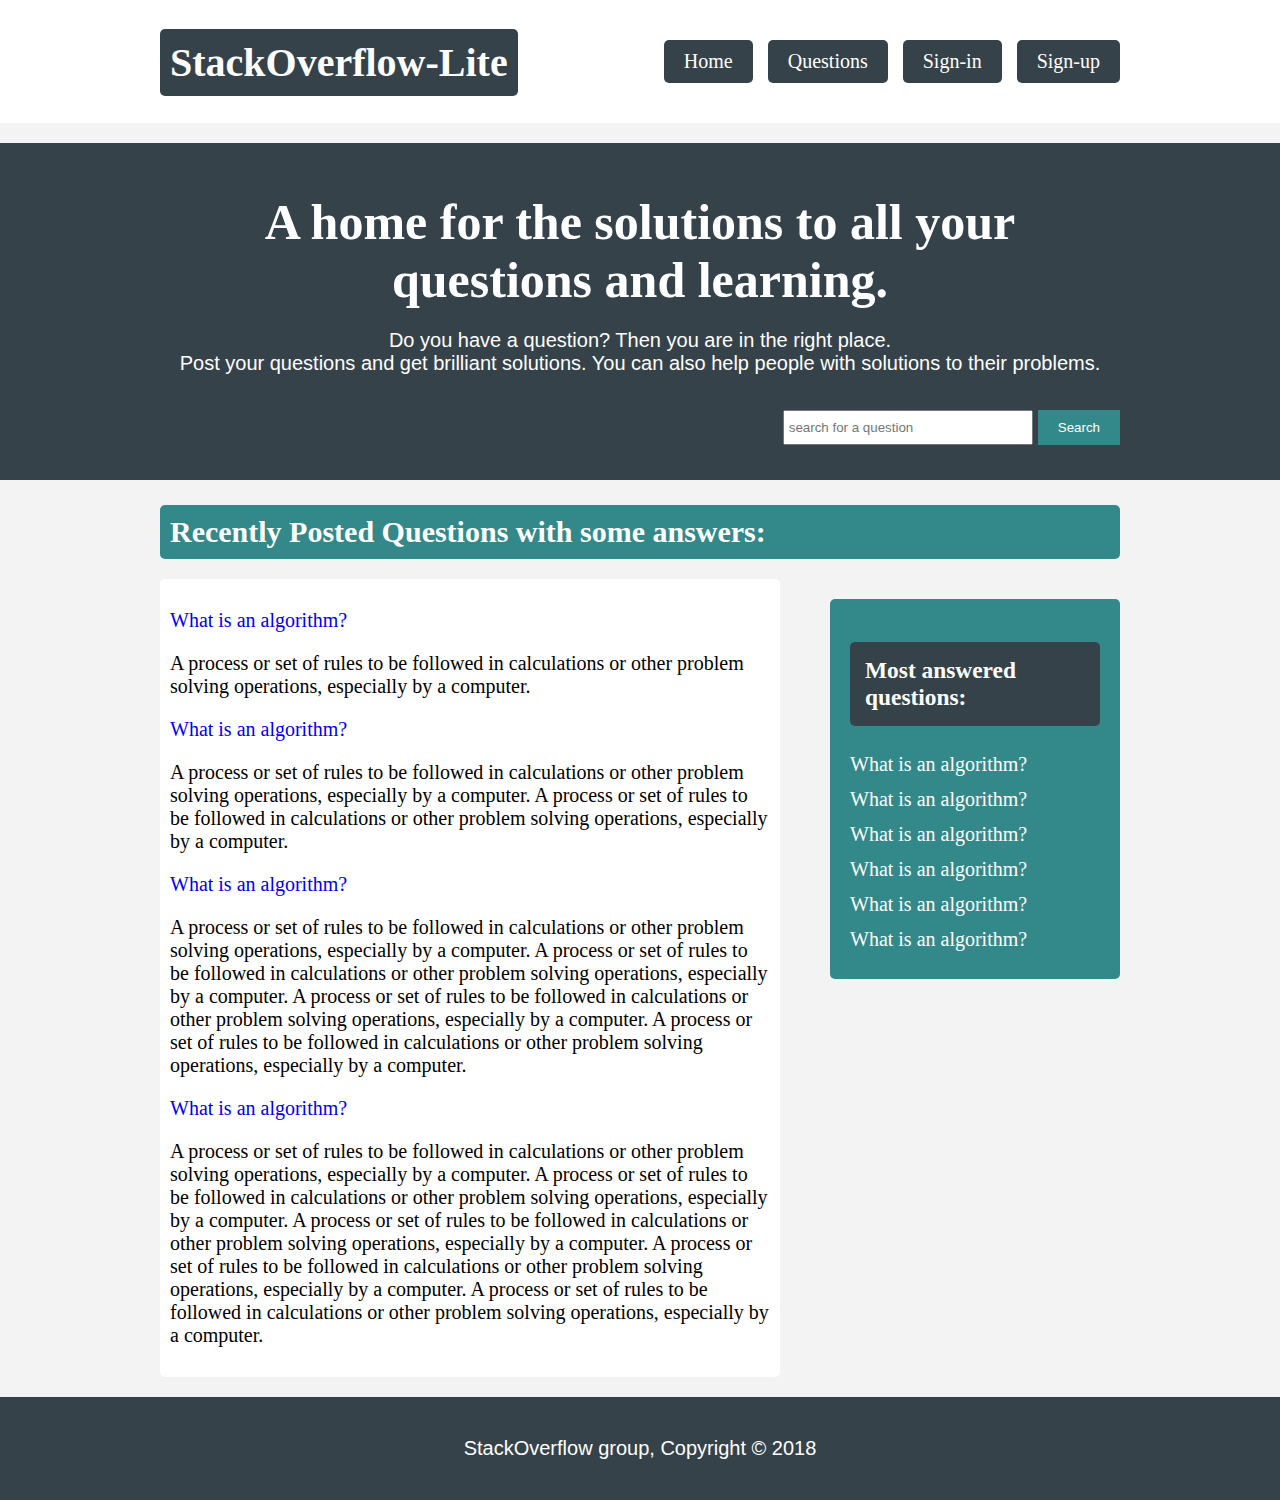
<file: index.html>
<!DOCTYPE>
<html>
<head>
    <meta charset="utf-8" />
    <title>StackOverflow-Lite</title>
    <link  rel="stylesheet" type="text/css" href="style.css" />
</head>
<body>
    <header>
        <div class="container">
            <div class="brand">
                <p>
                    <h1>StackOverflow-Lite</h1>
                </p>       
            </div>
            <nav>
                <div>
                    <li><a href="index.html">Home</a></li>
                    <li><a href="#search">Questions</a></li>
                    <li><a href="signin.html" class="membership">Sign-in</a></li>
                    <li><a href="signup.html" target="_blank" class="membership">Sign-up</a></li>
                </div>       
            </nav>
        </div>

    </header>

    <section id="showcase">
        <div class="container">
            <h1>A home for the solutions to all your questions and learning.</h1>
            <p>Do you have a question? Then you are in the right place. <br />Post your questions 
                and get brilliant solutions. You can also help people with solutions to their problems.
            </p>
        </div>
    </section>

    <section id="search">
        <div class="container">
            <form>
                <input type="search" placeholder="search for a question">
                <button type="submit" class="button_i">Search</button>
            </form>
        </div>
    </section>



    <div class="container">
        <div class="content">
            <h2>Recently Posted Questions with some answers:</h2>
            <section>
                <p><a href="#">What is an algorithm?</a></p>
                <p>A process or set of rules to be followed in calculations or other problem solving operations, especially by a computer.</p>
                <p><a href="#">What is an algorithm?</a></p>
                <p>A process or set of rules to be followed in calculations or other problem solving operations, especially by a computer.
                    A process or set of rules to be followed in calculations or other problem solving operations, especially by a computer.
                </p>
                <p><a href="#">What is an algorithm?</a></p>
                <p>A process or set of rules to be followed in calculations or other problem solving operations, especially by a computer.
                   A process or set of rules to be followed in calculations or other problem solving operations, especially by a computer.
                   A process or set of rules to be followed in calculations or other problem solving operations, especially by a computer.
                   A process or set of rules to be followed in calculations or other problem solving operations, especially by a computer.
                </p>
                <p><a href="#">What is an algorithm?</a></p>
                <p>A process or set of rules to be followed in calculations or other problem solving operations, especially by a computer.
                    A process or set of rules to be followed in calculations or other problem solving operations, especially by a computer.
                    A process or set of rules to be followed in calculations or other problem solving operations, especially by a computer.
                    A process or set of rules to be followed in calculations or other problem solving operations, especially by a computer.
                    A process or set of rules to be followed in calculations or other problem solving operations, especially by a computer.
                </p>
            </section>
            <ul>
                <li><h3>Most answered questions: </h3></li>
                <li><a href="#">What is an algorithm?</a></li>
                <li><a href="#">What is an algorithm?</a></li>
                <li><a href="#">What is an algorithm?</a></li>
                <li><a href="#">What is an algorithm?</a></li>
                <li><a href="#">What is an algorithm?</a></li>
                <li><a href="#">What is an algorithm?</a></li>
            </ul>
        </div>
    </div>
    
    <footer>
        <p>
            StackOverflow group, Copyright &copy; 2018
        </p>
    </footer>

    
    
</body>
</html>
</file>
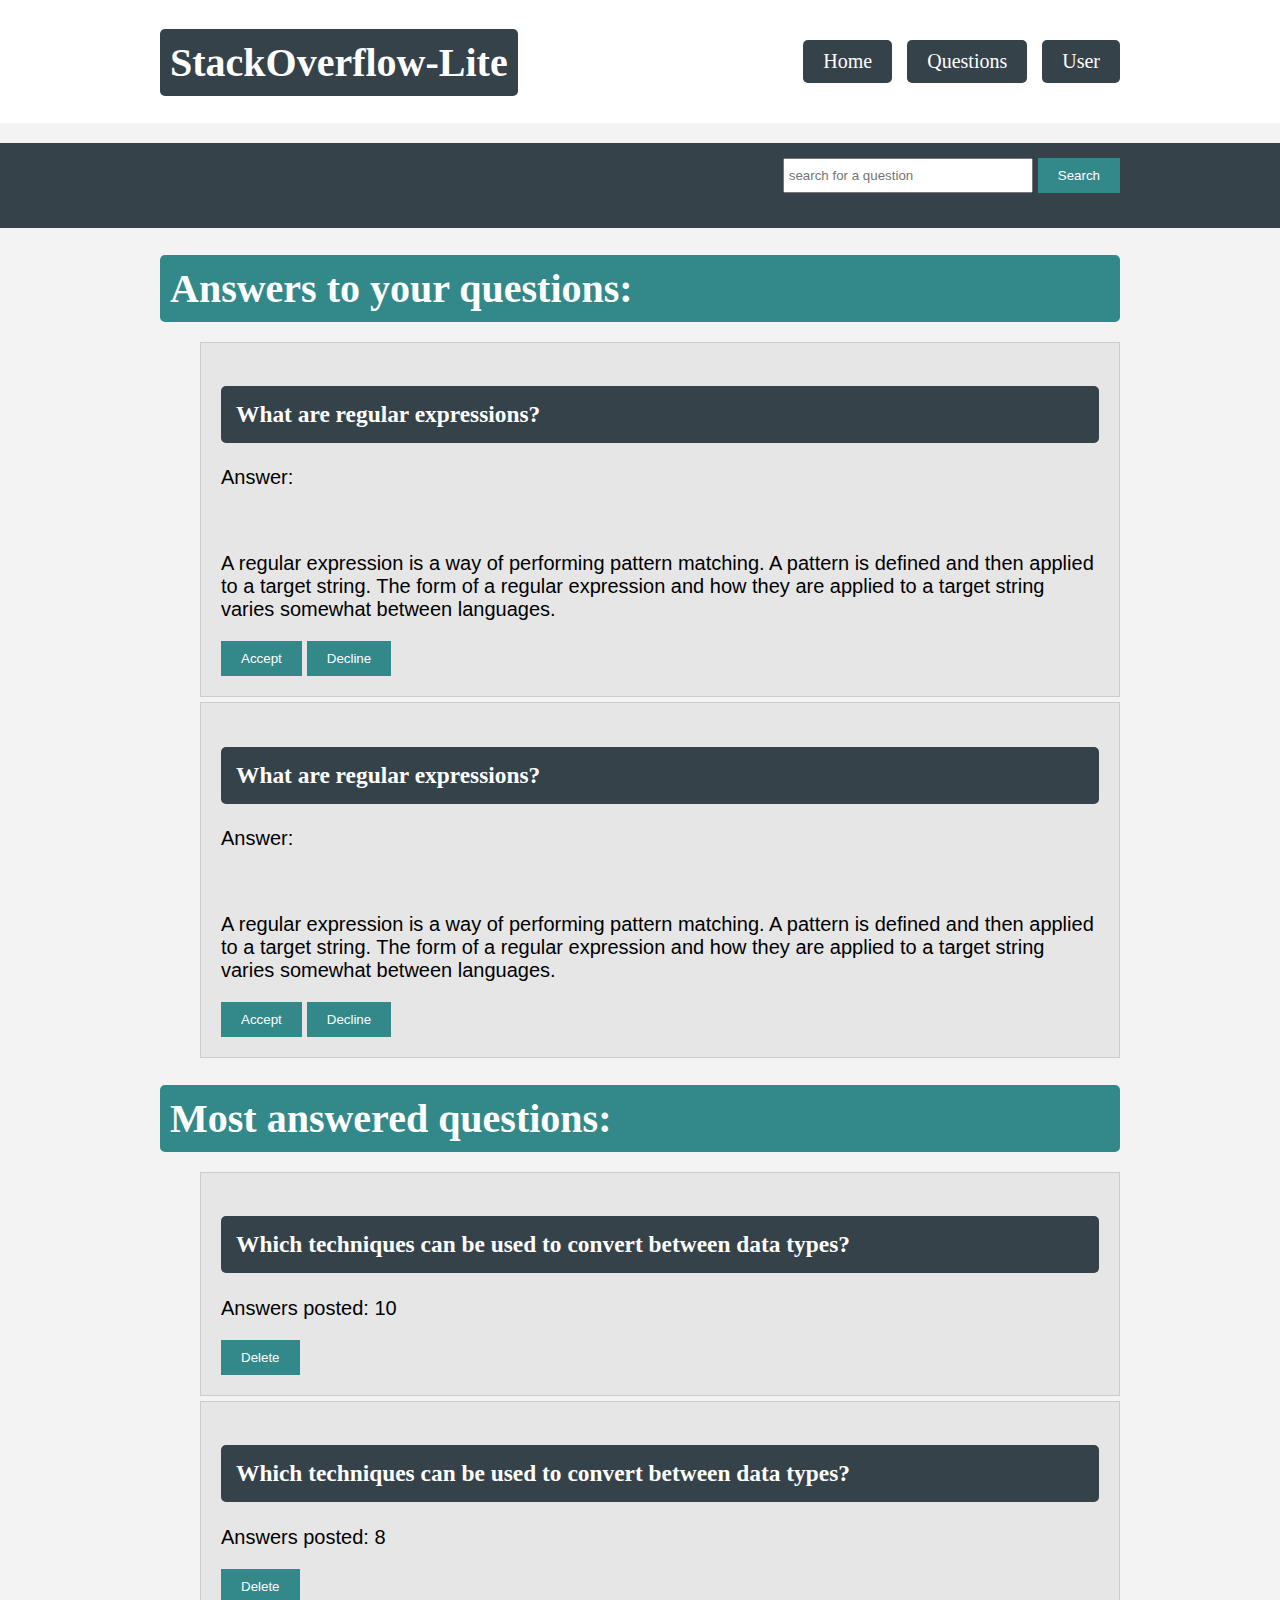
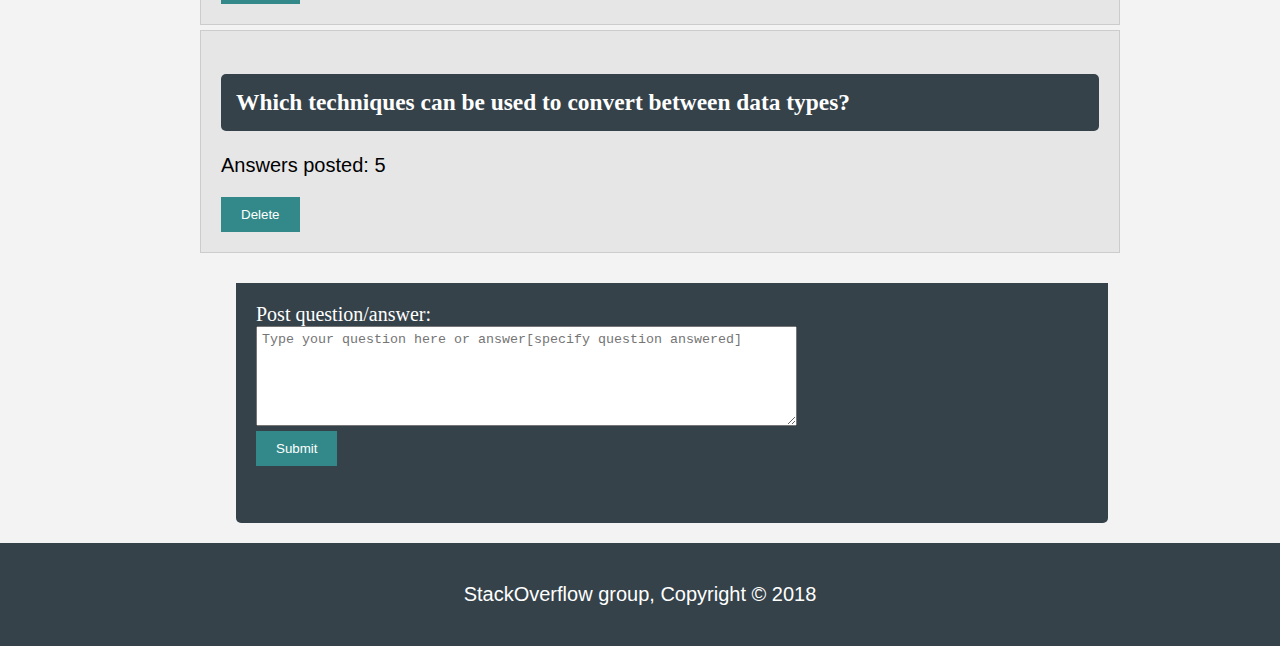
<file: profile.html>
<!DOCTYPE>
<html>
<head>
    <meta charset="utf-8" />
    <title>StackOverflow-Lite</title>
    <link  rel="stylesheet" type="text/css" href="style.css" />
</head>
<body>
    <header>
        <div class="container">
            <div class="brand">
                <p>
                    <h1>StackOverflow-Lite</h1>
                </p>       
            </div>
            <nav>
                <div>
                    <li><a href="index.html">Home</a></li>
                    <li><a href="#search">Questions</a></li>
                    <li>User</li>
                </div>       
            </nav>
        </div>

    </header>

    <section id="search">
        <div class="container">
            <form>
                <input type="search" placeholder="search for a question">
                <button type="submit" class="button_i">Search</button>
            </form>
        </div>
    </section>


    <section id="answer_list">
        <div class="container">
            <h1>Answers to your questions:</h1>
            <ul id="answers">
                <li>
                    <h3>What are regular expressions?</h3>
                    <p> Answer:</p><br>
                    <p>A regular expression is a way of performing pattern matching.
                       A pattern is defined and then applied to a target string.
                       The form of a regular expression and how they are applied to a target string varies somewhat between languages.
                    </p>
                    <button type="button" class="accept">Accept</button>
                    <button type="button" class="accept">Decline</button>
                </li>
                <li>
                    <h3>What are regular expressions?</h3>
                    <p> Answer:</p><br>
                    <p>A regular expression is a way of performing pattern matching.
                        A pattern is defined and then applied to a target string.
                        The form of a regular expression and how they are applied to a target string varies somewhat between languages.
                    </p>
                    <button type="button" class="accept">Accept</button>
                    <button type="button" class="accept">Decline</button>
                </li>
 
            </ul>
            <h1>Most answered questions:</h1>
            <ul id="answers">
                <li>
                    <h3>Which techniques can be used to convert between data types?</h3>
                    <p> Answers posted: 10</p>
                    <button type="button" class="accept">Delete</button>
                </li>
                <li>
                    <h3>Which techniques can be used to convert between data types?</h3>
                    <p> Answers posted: 8</p>
                    <button type="button" class="accept">Delete</button>
                </li>
                <li>
                    <h3>Which techniques can be used to convert between data types?</h3>
                    <p> Answers posted: 5</p>
                    <button type="button" class="accept">Delete</button>
                </li>
            </ul>
        </div>
    </section>

    

    <div id="post">
        <div class="container">
            <form>
                <div>
                    <label>Post question/answer: </label><br>
                    <textarea placeholder="Type your question here or answer[specify question answered]"></textarea><br/>
                </div>   
            </form> 
        </div>
        <div>
            <button class="button_i" type="submit">Submit</button>
        </div>  
    </div>

    <footer>
        <p>
            StackOverflow group, Copyright &copy; 2018
        </p>
    </footer>
   
</body>
</html>
</file>
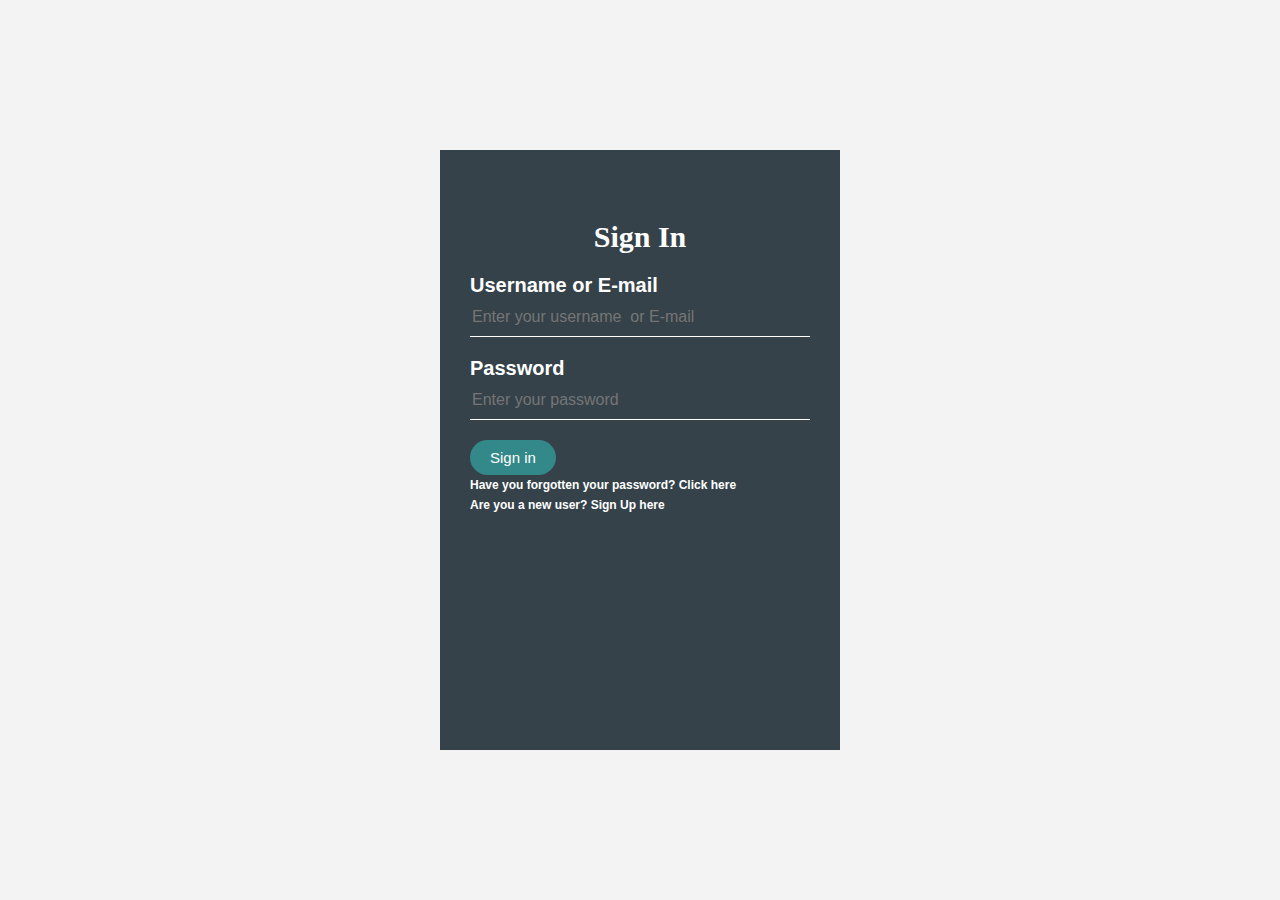
<file: signin.html>
<html>
<head>
   <meta charset="utf-8" />
   <title>Sign up</title>
   <link  rel="stylesheet" type="text/css" href="style.css" />
</head>

<body>
    <div id="signinbox">
        <div class="signupbox">
            <h1>Sign In</h1>
            <form>
                <p>Username or E-mail</p>
                <input type="text" name="" placeholder="Enter your username  or E-mail">
                <p>Password</p>
                <input type="password" placeholder="Enter your password">
                <button type="submit" class="button_i"><a href="profile.html">Sign in</a></button>
                <p><a href="#">Have you forgotten your password? Click here</a></p>
                <p><a href="signup.html">Are you a new user? Sign Up here</a></p>
            </form>
        </div>
        

        </form>
    </div>
</body>
</html>
</file>
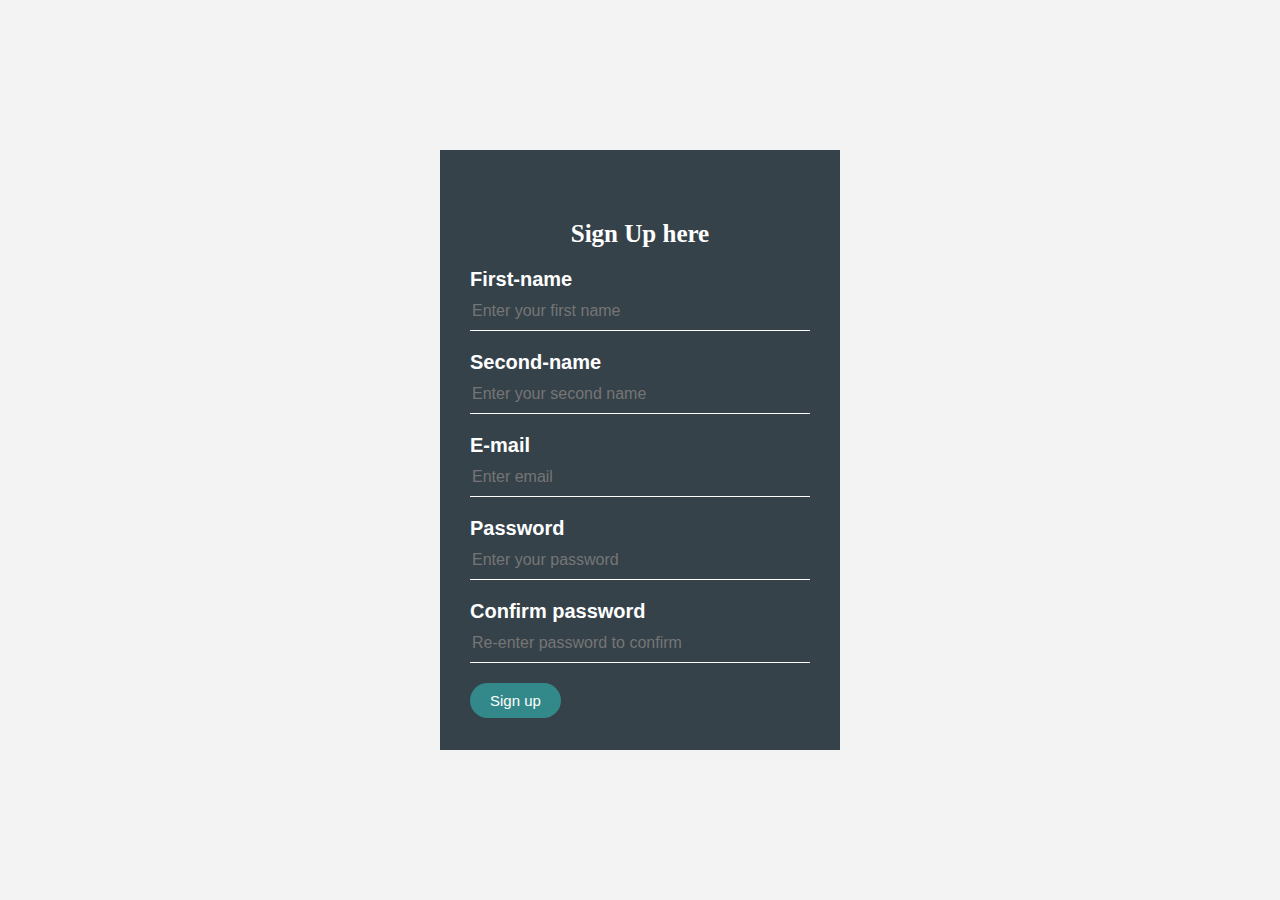
<file: signup.html>
<html>
<head>
   <meta charset="utf-8" />
   <title>Sign up</title>
   <link  rel="stylesheet" type="text/css" href="style.css" />
</head>

<body>
    <div class="signupbox">
        <h1>Sign Up here</h1>
        <form>
            <p>First-name</p>
            <input type="text" name="" placeholder="Enter your first name">
            <p>Second-name</p>
            <input type="text" name="" placeholder="Enter your second name">
            <p>E-mail</p>
            <input type="email" name="" placeholder="Enter email">
            <p>Password</p>
            <input type="password" placeholder="Enter your password">
            <p>Confirm password</p>
            <input type="password" placeholder="Re-enter password to confirm">
            <button type="submit" class="button_i"><a href="signin.html">Sign up</a></button>

        </form>
    </div>
</body>
</html>
</file>
<file: style.css>
body{
    margin: 0;
    padding: 0;
    font-size: 20px;
    background: #f3f3f3;
    

}
/*----global stuff------*/
.container{
    max-width: 960px;
    width: 100%;
    margin: auto;
    overflow: hidden;
}

.button_i{
    height: 35px;
    background: #338989;
    border: 0;
    padding-left: 20px;
    padding-right: 20px;
    color: white;
}
.button_i a{
    text-decoration: none;
    color: white;
}
/*---Header section-----*/
header{
    background: #fff;
    margin-bottom: 20px;
    overflow: hidden;
    min-height: 70px;
}

.brand h1{
    float: left;
    margin-top: 9px;
    background: #35424a;
    border-radius: 5px;
    padding: 10px;
    color: white;   
}

nav{
    float: right;
    line-height: 70px;
    margin-top: 6px;
}

nav li{
    display: inline-block;
    padding: 10px 20px;
    margin-left: 10px;
    background: #35424a;
    line-height: normal;
    border-radius: 5px;
    color: white;
}

nav a{
    text-decoration: none;
    font-family: CMU serif;
    color: white;
}

nav a:hover{
    color: #cccccc;
    font-weight: bold;
}

/*-------myShowcase-----------------*/
#showcase{
    min-height: 200px; 
    background-color: #35424a;
    text-align: center;
    color: white;
}

#showcase h1{
    margin-top: 50px;
    font-size: 50px;
    margin-bottom: 10px;
}

#showcase p{
    font-size: 20px;
}

p {
    font-family: Arial, Helvetica, sans-serif;
}

p a{
    text-decoration: none;
}

/*------search_part------*/
#search{
    padding: 15px;
    color: white;
    background: #35424a;
}

#search form{
    float: right;

}
#search input[type="search"]{
    padding: 4px;
    height: 35px;
    width: 250px;
}

/* -----CONTENT------ */
.content h2{
    background: #338989;
    padding: 10px;
    border-radius: 5px;
    margin-bottom: 20px;
    color: white;
}

.content section{
    float: left;
    width: 600px;
    background: #fff;
    border-radius: 5px;
    padding: 10px;
}
.content section p{
    font-family: 'Times New Roman', Times, serif;
}



.content ul{
    float: right;
    width: 250px;
    background: #338989;
    list-style: none;
    padding: 20px;
    border-radius: 5px;
}

.content ul li{
    color: white;
    margin-bottom: 5px;
}

.content ul li a{
    color: white;
    margin-bottom: 5px;
    text-decoration: none;
    line-height: 1.5;
}

.content ul li h3{
    background: #35424a;
    border-radius: 5px;
    padding: 15px;
}

/*----footer-----*/

footer{
    padding: 20px;
    margin-top: 20px;
    color: white;
    background-color: #35424a;
    text-align: center;
}


/*-----signup--------*/
.signupbox{
    width: 400px;
    height: 600px;
    background: #35424a;
    color: white;
    top: 50%;
    left: 50%;
    position: absolute;
    transform: translate(-50%,-50%);
    box-sizing: border-box;
    padding: 70px 30px;
}

.signupbox h1{
    margin: 0;
    padding: 0 0 20px;
    text-align: center;
    font-size: 25px;
}

.signupbox p{
    margin: 0;
    padding: 0;
    font-weight: bold;

}

.signupbox input{
    width: 100%;
    margin-bottom: 20px;
}

.signupbox input[type="text"], input[type="password"], input[type="email"]{
    border: none;
    border-bottom: 1px solid white;
    background: transparent;
    outline: none;
    height: 40px;
    color: white;
    font-size: 16px;
}

.signupbox .button_i{
    border-radius: 20px;
    font-size: 15px;
}

.signupbox .button_i:hover{
    cursor: pointer;
    background: #338989;

}
/*-----------signin------*/

#signinbox h1{
    font-size: 30px;
}

#signinbox p a{
    font-size: 12px;
    line-height: 20px;
    color: white;
  
}

/*--------Profile_page-------*/
/*---------most answers_Question list-------*/

ul#answers li{
    list-style: none;
    padding: 20px;
    border: #cccccc solid 1px;
    margin-bottom: 5px;
    background: #e6e6e6;
    font-family: 'Times New Roman', Times, serif;
}

ul#answers li h3{
    background: #35424a;
    border-radius: 5px;
    color: white;
    padding: 15px;
    margin-right: auto;
    font-family: cmu serif;

}

#answer_list h1{
    background: #338989;
    padding: 10px;
    border-radius: 5px;
    margin-bottom: 20px;
    color: white;
}

.accept{
    height: 35px;
    background: #338989;
    border: 0;
    padding-left: 20px;
    padding-right: 20px;
    color: white;
}
#post{
    padding: 20px;
    background: #35424a;
    color: white;
    margin-top: 10px;
    margin-bottom: 10px;
    width: 65%;
    margin-left: 236px;
    border-bottom-left-radius: 5px;
    border-bottom-right-radius: 5px;
    height: 200px;
    

}

#post textarea{
    height: 100px;
    width: 65%;
    padding: 5px;
    float: left;
    display: block;
}

#post .button_i{
    position: relative;
    margin-top: 5px;  
}

#post .button_i:hover{
    font-weight: bold; 
}
    

@media(max-width: 768px){
    header .brand,
    header nav,
    header nav li{
        float: none;
        text-align: center;
        width: 100%;
    }
    #showcase h1{
        margin-top: 40px;
        font-size: 30px;
    }
    
 
}
/*---------catering for responsiveness------*/
@media(max-width: 768px){
    header .brand,
    header nav,
    header nav li, .signupbox{
        float: none;
        text-align: center;
        width: 100%;
    }
    #showcase h1{
        margin-top: 40px;
        font-size: 30px;
    }
    header nav li{
        margin-bottom: 2px;
    }

    #showcase p{
        font-size: 20px;
    }

    .button_i{
        display: block;
        width: 100%;
    }

    #search form input[type="search"]{
        width: 100%;
        margin-bottom: 5px;
        float: inherit;
    }
    .content section{
        text-align: justify;
        width: 90%;
    }
    #post{
        width: 100%;
        margin-left: 0;
    }

    .signupbox h1{
        background: #fff;
        color: black;
        padding: 10px;
        border-radius: 10px;
        margin-bottom: 10px;
    }
}
</file>
